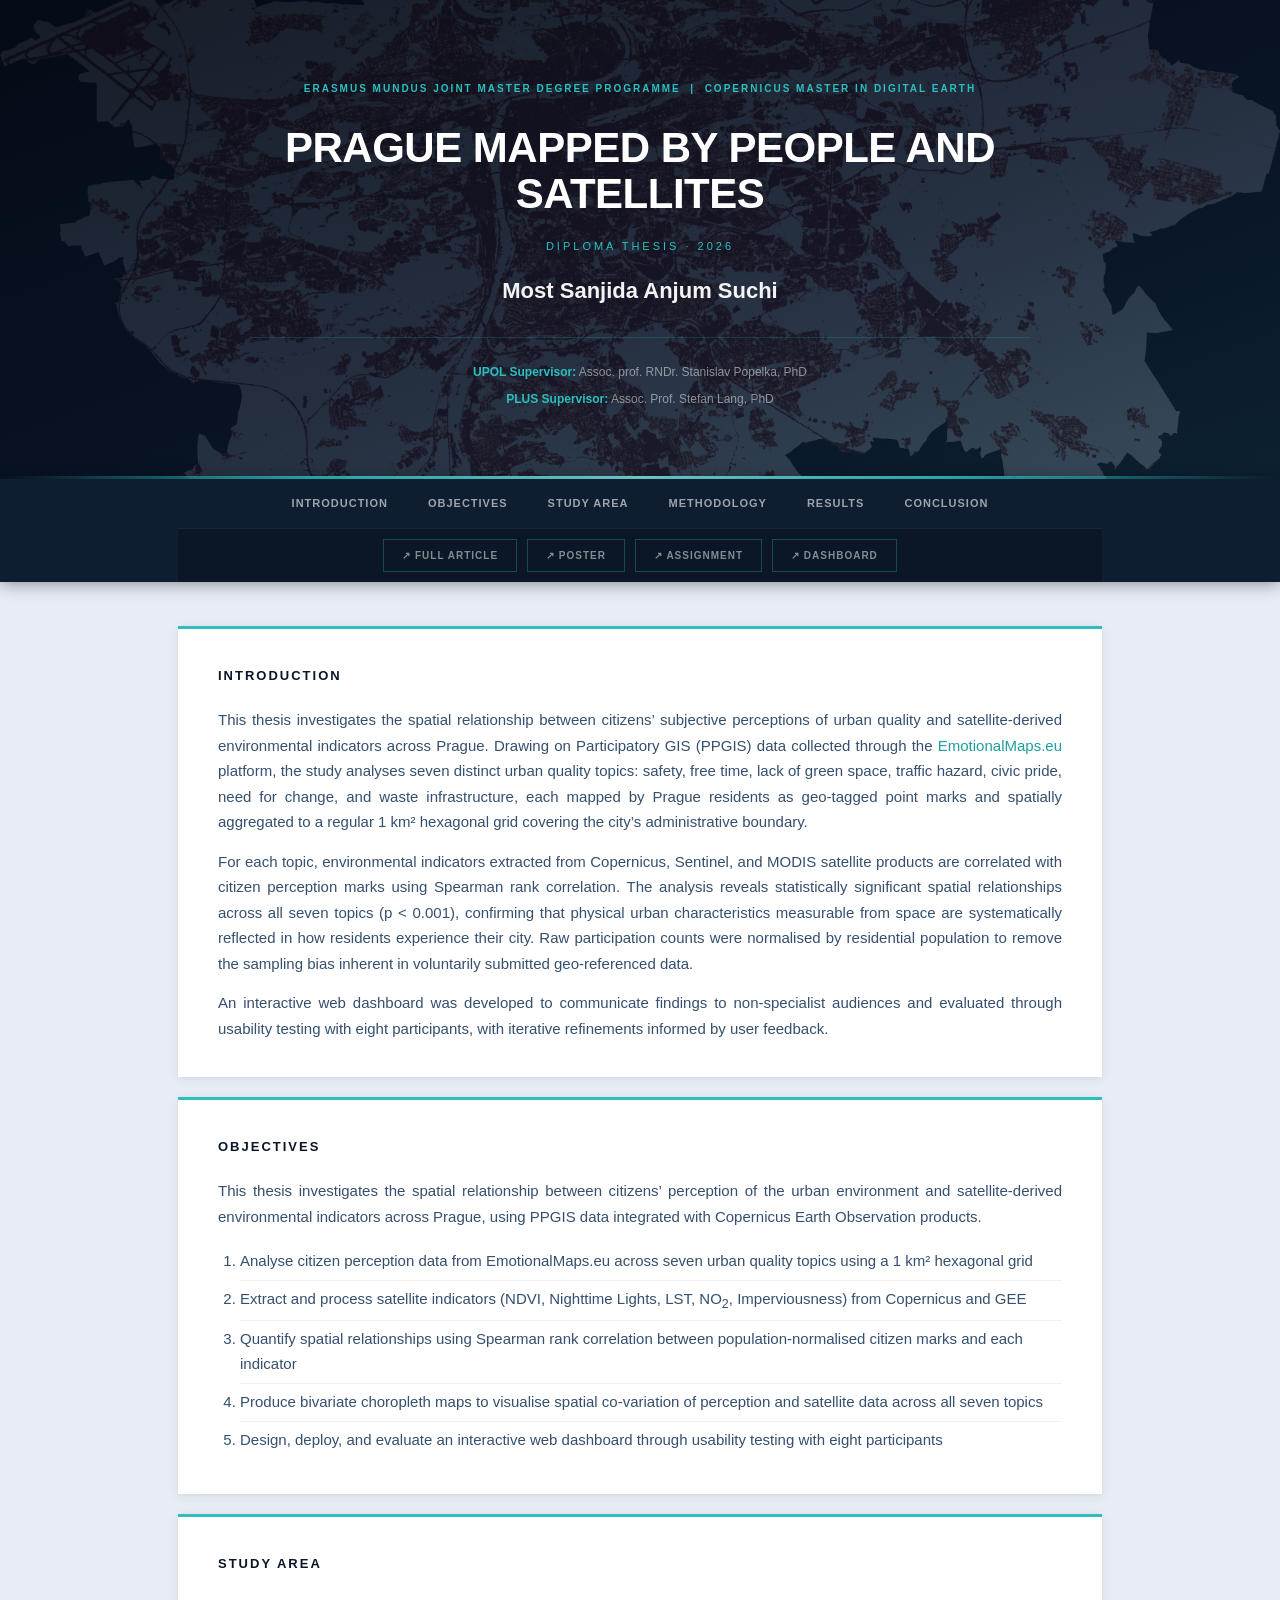
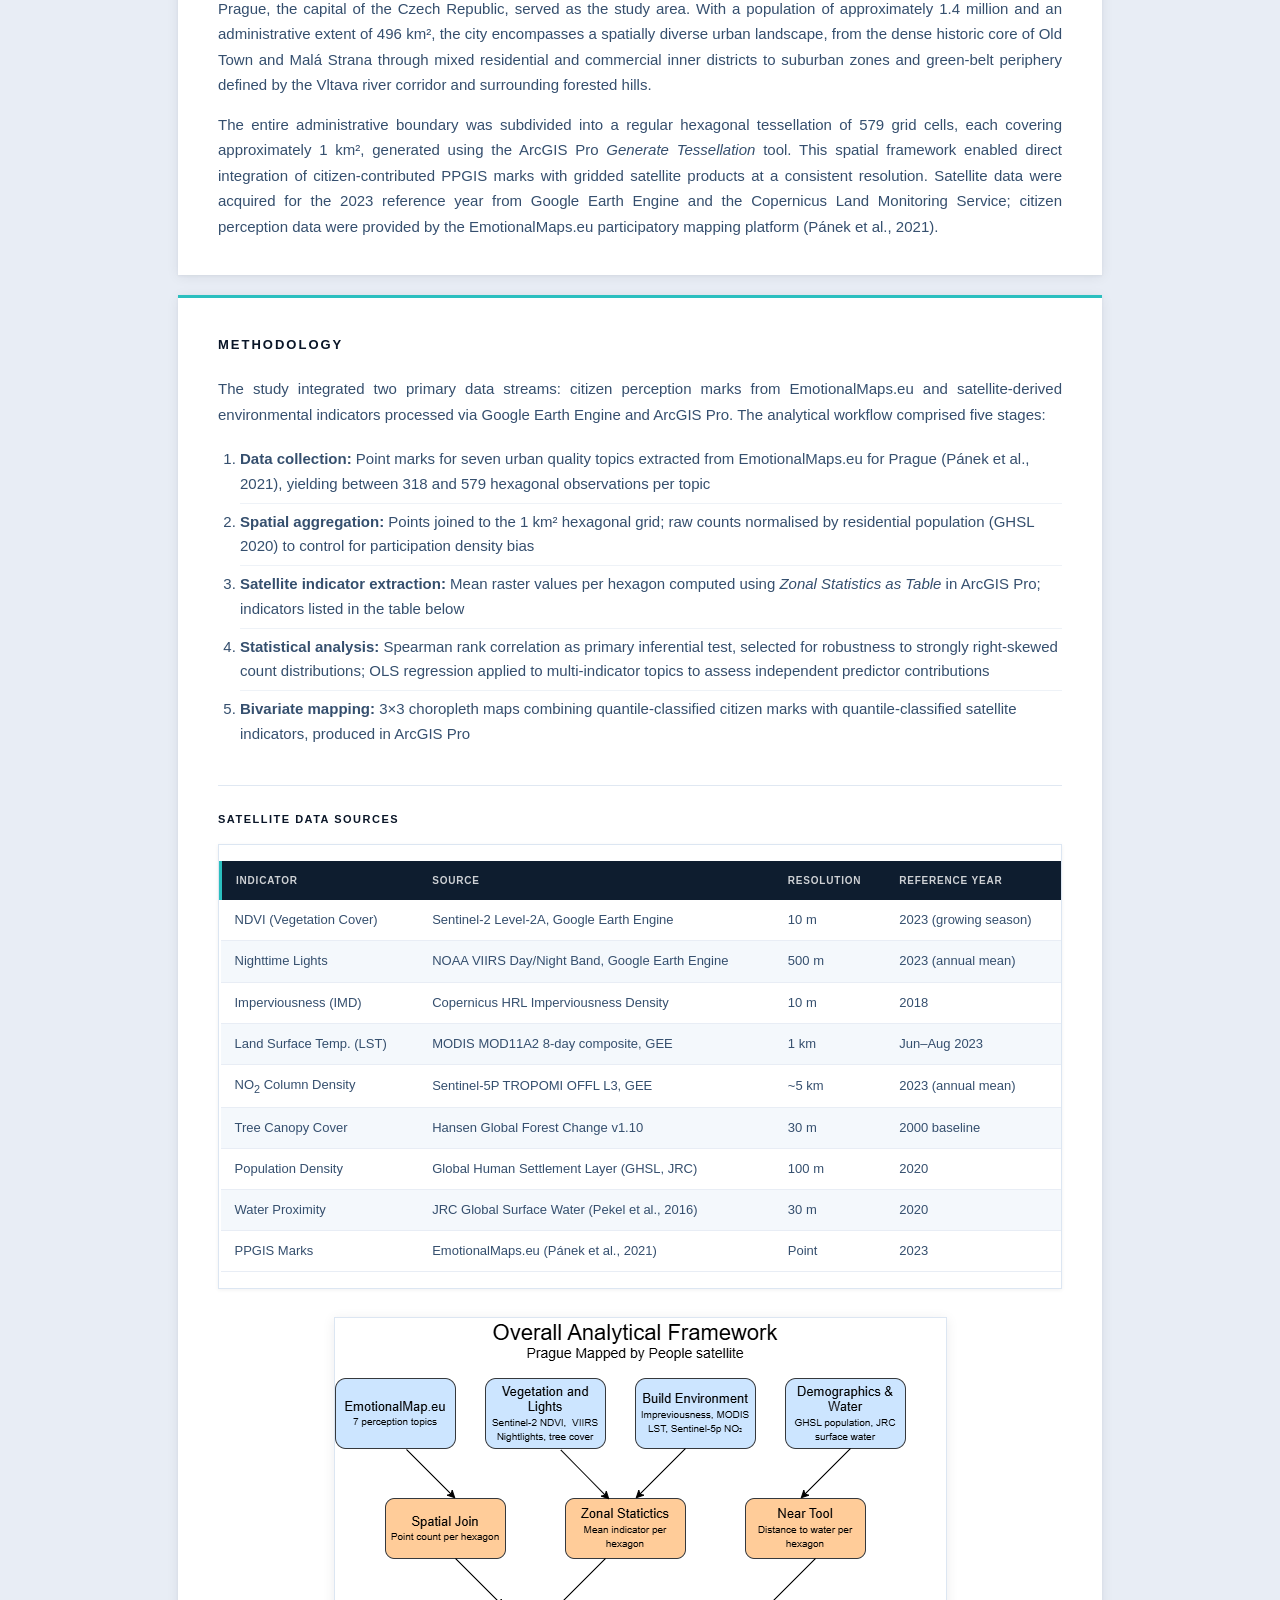
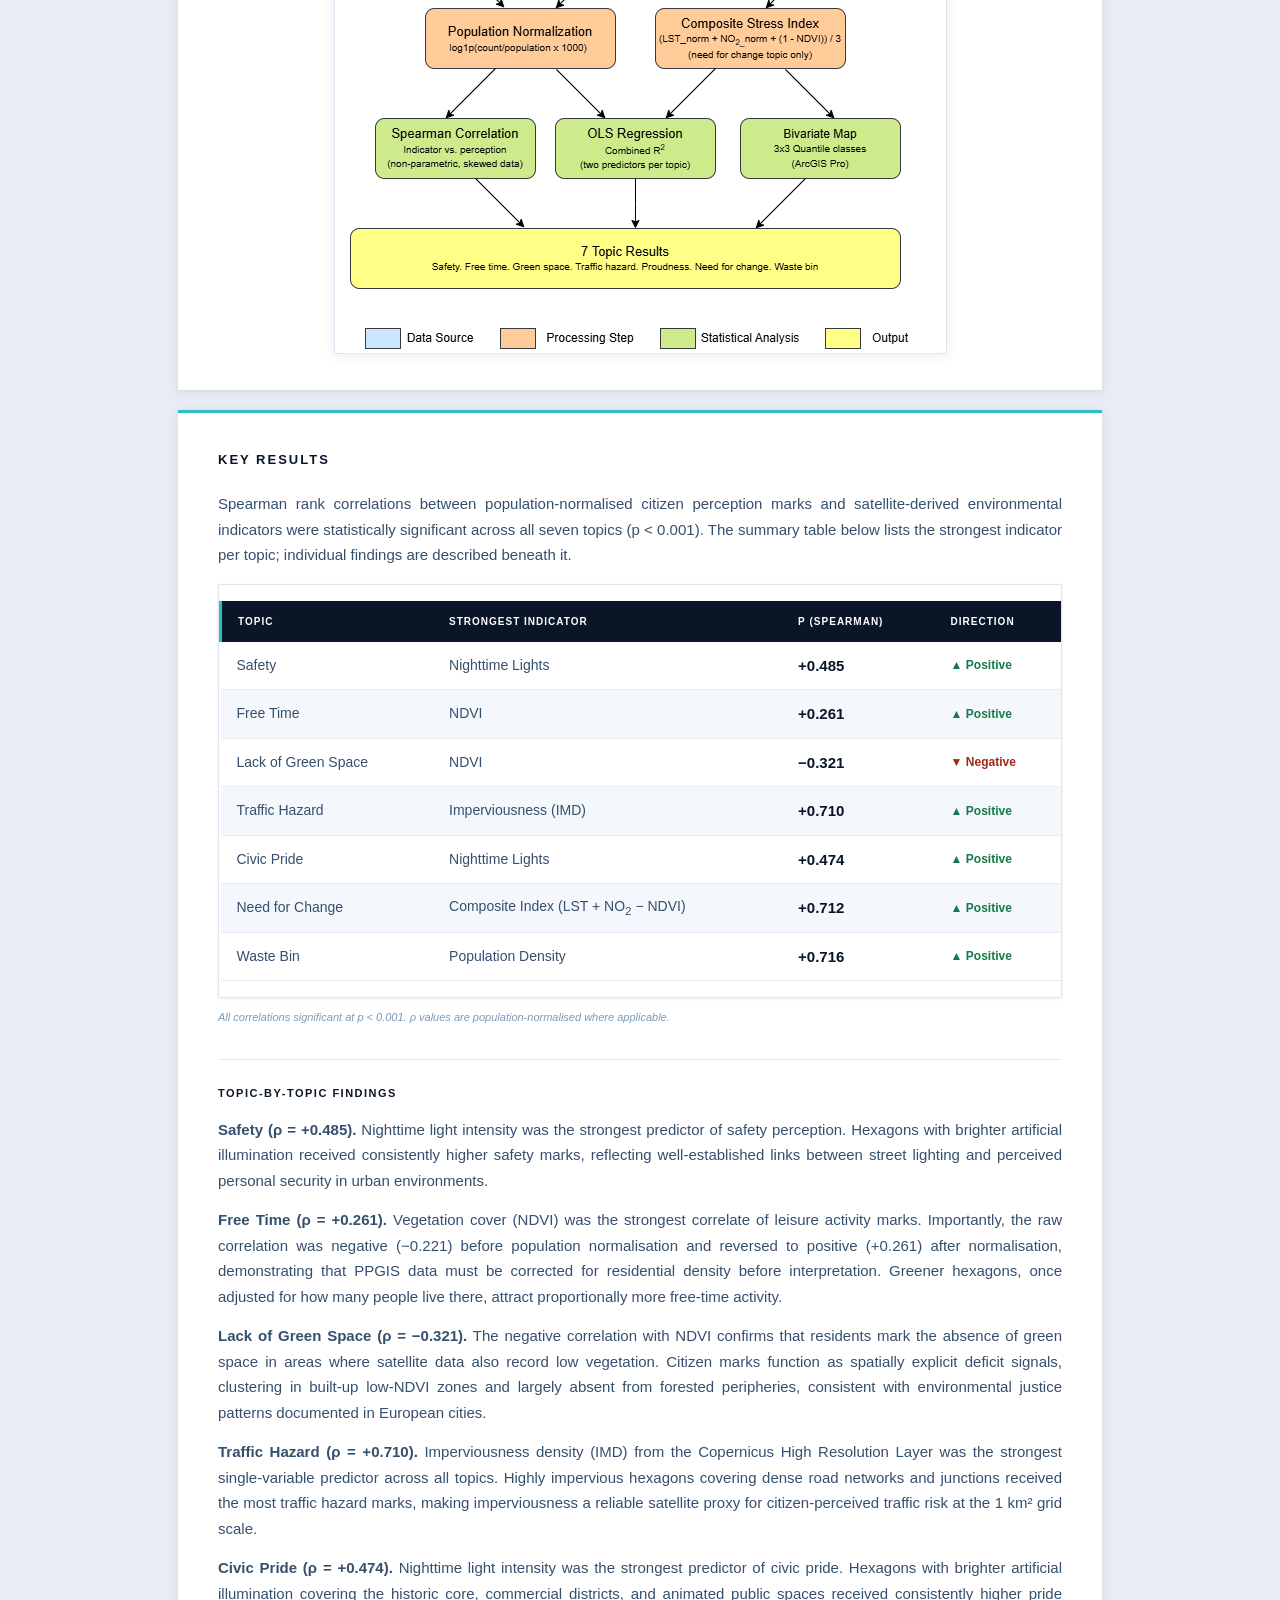
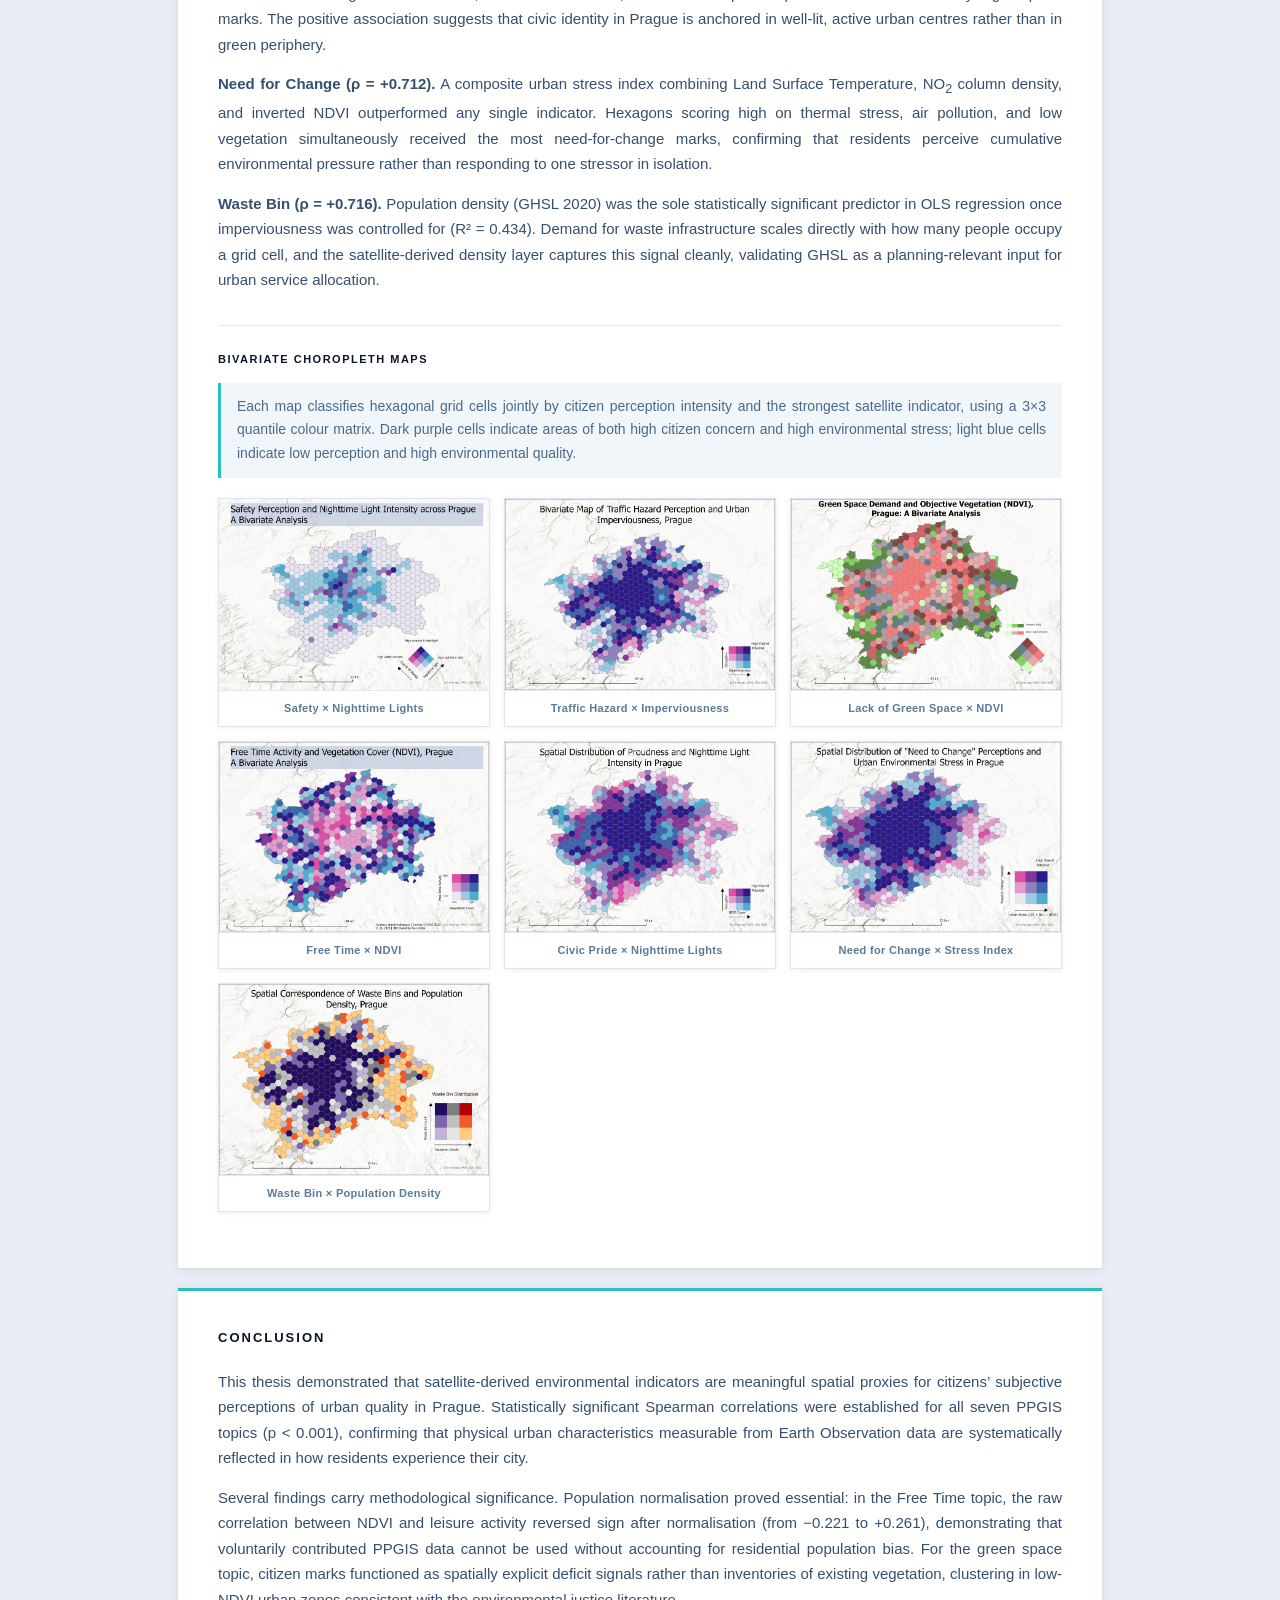
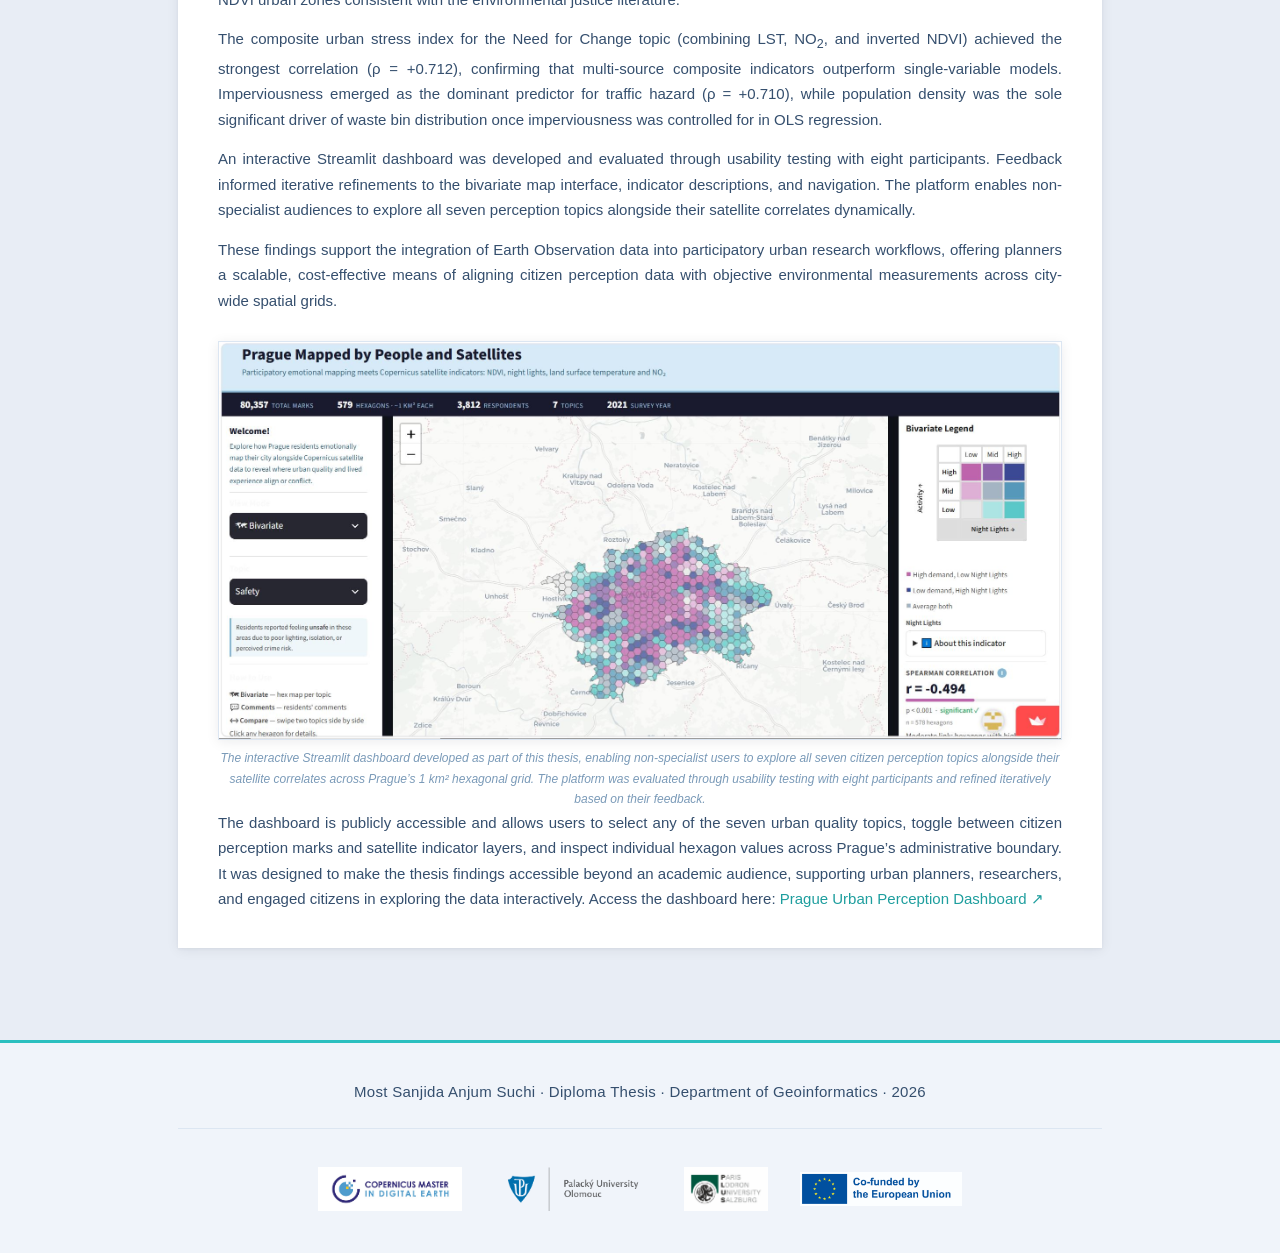
<file: index.html>
<!DOCTYPE html>
<html lang="en">
<head>
    <meta charset="UTF-8">
    <meta name="viewport" content="width=device-width, initial-scale=1.0">
    <title>Prague Mapped by People and Satellites — Most Sanjida Anjum Suchi</title>
    <link rel="stylesheet" href="style.css">
</head>
<body>

<header>
    <div class="container">
        <div class="header-inner">
            <div class="header-text">
                <p class="programme">Erasmus Mundus Joint Master Degree Programme &nbsp;|&nbsp; Copernicus Master in Digital Earth</p>
                <h1>Prague Mapped by People and Satellites</h1>
<p class="subtitle">Diploma Thesis &middot; 2026</p>
                <p class="author-name">Most Sanjida Anjum Suchi</p>
                <div class="header-supervisors">
                    <p><span class="sup-role">UPOL Supervisor:</span> Assoc. prof. RNDr. Stanislav Popelka, PhD</p>
                    <p><span class="sup-role">PLUS Supervisor:</span> Assoc. Prof. Stefan Lang, PhD</p>
                </div>
                <p class="scroll-hint">&#8595;</p>
            </div>
        </div>
    </div>
</header>

<nav>
    <div class="container">
        <ul>
            <li><a href="#introduction">Introduction</a></li>
            <li><a href="#objectives">Objectives</a></li>
            <li><a href="#study-area">Study Area</a></li>
            <li><a href="#methodology">Methodology</a></li>
            <li><a href="#results">Results</a></li>
            <li><a href="#conclusion">Conclusion</a></li>
        </ul>
        <ul class="nav-resources">
            <li><a href="docs/full_thesis_suchi.pdf" target="_blank" rel="noopener noreferrer">&#8599; Full Article</a></li>
            <li><a href="docs/poster_suchi.pdf" target="_blank" rel="noopener noreferrer">&#8599; Poster</a></li>
            <li><a href="docs/Assignment.pdf" target="_blank" rel="noopener noreferrer">&#8599; Assignment</a></li>
            <li><a href="https://prague-dashboard-5yofhxntyv6vlumsxlct3t.streamlit.app" target="_blank" rel="noopener noreferrer">&#8599; Dashboard</a></li>
        </ul>
    </div>
</nav>

<main>
    <div class="container">

        <section id="introduction">
            <h2>Introduction</h2>
            <p>This thesis investigates the spatial relationship between citizens&rsquo; subjective perceptions of urban quality and satellite-derived environmental indicators across Prague. Drawing on Participatory GIS (PPGIS) data collected through the <a href="https://emotionalmaps.eu" target="_blank" rel="noopener noreferrer">EmotionalMaps.eu</a> platform, the study analyses seven distinct urban quality topics: safety, free time, lack of green space, traffic hazard, civic pride, need for change, and waste infrastructure, each mapped by Prague residents as geo-tagged point marks and spatially aggregated to a regular 1&nbsp;km&sup2; hexagonal grid covering the city&rsquo;s administrative boundary.</p>
            <p>For each topic, environmental indicators extracted from Copernicus, Sentinel, and MODIS satellite products are correlated with citizen perception marks using Spearman rank correlation. The analysis reveals statistically significant spatial relationships across all seven topics (p&nbsp;&lt;&nbsp;0.001), confirming that physical urban characteristics measurable from space are systematically reflected in how residents experience their city. Raw participation counts were normalised by residential population to remove the sampling bias inherent in voluntarily submitted geo-referenced data.</p>
            <p>An interactive web dashboard was developed to communicate findings to non-specialist audiences and evaluated through usability testing with eight participants, with iterative refinements informed by user feedback.</p>
        </section>

        <section id="objectives">
            <h2>Objectives</h2>
            <p>This thesis investigates the spatial relationship between citizens&rsquo; perception of the urban environment and satellite-derived environmental indicators across Prague, using PPGIS data integrated with Copernicus Earth Observation products.</p>
            <ol class="method-list">
                <li>Analyse citizen perception data from EmotionalMaps.eu across seven urban quality topics using a 1&nbsp;km&sup2; hexagonal grid</li>
                <li>Extract and process satellite indicators (NDVI, Nighttime Lights, LST, NO<sub>2</sub>, Imperviousness) from Copernicus and GEE</li>
                <li>Quantify spatial relationships using Spearman rank correlation between population-normalised citizen marks and each indicator</li>
                <li>Produce bivariate choropleth maps to visualise spatial co-variation of perception and satellite data across all seven topics</li>
                <li>Design, deploy, and evaluate an interactive web dashboard through usability testing with eight participants</li>
            </ol>
        </section>

        <section id="study-area">
            <h2>Study Area</h2>
            <p>Prague, the capital of the Czech Republic, served as the study area. With a population of approximately 1.4&nbsp;million and an administrative extent of 496&nbsp;km&sup2;, the city encompasses a spatially diverse urban landscape, from the dense historic core of Old Town and Mal&aacute; Strana through mixed residential and commercial inner districts to suburban zones and green-belt periphery defined by the Vltava river corridor and surrounding forested hills.</p>
            <p>The entire administrative boundary was subdivided into a regular hexagonal tessellation of 579 grid cells, each covering approximately 1&nbsp;km&sup2;, generated using the ArcGIS Pro <em>Generate Tessellation</em> tool. This spatial framework enabled direct integration of citizen-contributed PPGIS marks with gridded satellite products at a consistent resolution. Satellite data were acquired for the 2023 reference year from Google Earth Engine and the Copernicus Land Monitoring Service; citizen perception data were provided by the EmotionalMaps.eu participatory mapping platform (P&aacute;nek et al., 2021).</p>
        </section>

        <section id="methodology">
            <h2>Methodology</h2>
            <p>The study integrated two primary data streams: citizen perception marks from EmotionalMaps.eu and satellite-derived environmental indicators processed via Google Earth Engine and ArcGIS Pro. The analytical workflow comprised five stages:</p>
            <ol class="method-list">
                <li><strong>Data collection:</strong> Point marks for seven urban quality topics extracted from EmotionalMaps.eu for Prague (P&aacute;nek et al., 2021), yielding between 318 and 579 hexagonal observations per topic</li>
                <li><strong>Spatial aggregation:</strong> Points joined to the 1&nbsp;km&sup2; hexagonal grid; raw counts normalised by residential population (GHSL 2020) to control for participation density bias</li>
                <li><strong>Satellite indicator extraction:</strong> Mean raster values per hexagon computed using <em>Zonal Statistics as Table</em> in ArcGIS Pro; indicators listed in the table below</li>
                <li><strong>Statistical analysis:</strong> Spearman rank correlation as primary inferential test, selected for robustness to strongly right-skewed count distributions; OLS regression applied to multi-indicator topics to assess independent predictor contributions</li>
                <li><strong>Bivariate mapping:</strong> 3&times;3 choropleth maps combining quantile-classified citizen marks with quantile-classified satellite indicators, produced in ArcGIS Pro</li>
            </ol>

            <h3 class="subsection-title">Satellite Data Sources</h3>
            <div class="data-table-wrap">
                <table class="data-source-table">
                    <thead>
                        <tr>
                            <th>Indicator</th>
                            <th>Source</th>
                            <th>Resolution</th>
                            <th>Reference Year</th>
                        </tr>
                    </thead>
                    <tbody>
                        <tr><td>NDVI (Vegetation Cover)</td><td>Sentinel-2 Level-2A, Google Earth Engine</td><td>10&nbsp;m</td><td>2023 (growing season)</td></tr>
                        <tr><td>Nighttime Lights</td><td>NOAA VIIRS Day/Night Band, Google Earth Engine</td><td>500&nbsp;m</td><td>2023 (annual mean)</td></tr>
                        <tr><td>Imperviousness (IMD)</td><td>Copernicus HRL Imperviousness Density</td><td>10&nbsp;m</td><td>2018</td></tr>
                        <tr><td>Land Surface Temp. (LST)</td><td>MODIS MOD11A2 8-day composite, GEE</td><td>1&nbsp;km</td><td>Jun&ndash;Aug 2023</td></tr>
                        <tr><td>NO<sub>2</sub> Column Density</td><td>Sentinel-5P TROPOMI OFFL L3, GEE</td><td>~5&nbsp;km</td><td>2023 (annual mean)</td></tr>
                        <tr><td>Tree Canopy Cover</td><td>Hansen Global Forest Change v1.10</td><td>30&nbsp;m</td><td>2000 baseline</td></tr>
                        <tr><td>Population Density</td><td>Global Human Settlement Layer (GHSL, JRC)</td><td>100&nbsp;m</td><td>2020</td></tr>
                        <tr><td>Water Proximity</td><td>JRC Global Surface Water (Pekel et al., 2016)</td><td>30&nbsp;m</td><td>2020</td></tr>
                        <tr><td>PPGIS Marks</td><td>EmotionalMaps.eu (P&aacute;nek et al., 2021)</td><td>Point</td><td>2023</td></tr>
                    </tbody>
                </table>
            </div>

            <figure class="section-figure">
                <img src="pics/framework.png" alt="Overall Analytical Framework" class="section-img">
            </figure>
        </section>

        <section id="results">
            <h2>Key Results</h2>
            <p>Spearman rank correlations between population-normalised citizen perception marks and satellite-derived environmental indicators were statistically significant across all seven topics (p&nbsp;&lt;&nbsp;0.001). The summary table below lists the strongest indicator per topic; individual findings are described beneath it.</p>


            <div class="data-table-wrap">
                <table>
                    <thead>
                        <tr>
                            <th>Topic</th>
                            <th>Strongest Indicator</th>
                            <th>&rho; (Spearman)</th>
                            <th>Direction</th>
                        </tr>
                    </thead>
                    <tbody>
                        <tr>
                            <td>Safety</td>
                            <td>Nighttime Lights</td>
                            <td class="r-value">+0.485</td>
                            <td class="dir-pos">&#9650; Positive</td>
                        </tr>
                        <tr>
                            <td>Free Time</td>
                            <td>NDVI</td>
                            <td class="r-value">+0.261</td>
                            <td class="dir-pos">&#9650; Positive</td>
                        </tr>
                        <tr>
                            <td>Lack of Green Space</td>
                            <td>NDVI</td>
                            <td class="r-value">&minus;0.321</td>
                            <td class="dir-neg">&#9660; Negative</td>
                        </tr>
                        <tr>
                            <td>Traffic Hazard</td>
                            <td>Imperviousness (IMD)</td>
                            <td class="r-value">+0.710</td>
                            <td class="dir-pos">&#9650; Positive</td>
                        </tr>
                        <tr>
                            <td>Civic Pride</td>
                            <td>Nighttime Lights</td>
                            <td class="r-value">+0.474</td>
                            <td class="dir-pos">&#9650; Positive</td>
                        </tr>
                        <tr>
                            <td>Need for Change</td>
                            <td>Composite Index (LST + NO<sub>2</sub> &minus; NDVI)</td>
                            <td class="r-value">+0.712</td>
                            <td class="dir-pos">&#9650; Positive</td>
                        </tr>
                        <tr>
                            <td>Waste Bin</td>
                            <td>Population Density</td>
                            <td class="r-value">+0.716</td>
                            <td class="dir-pos">&#9650; Positive</td>
                        </tr>
                    </tbody>
                </table>
            </div>
            <p class="table-note">All correlations significant at p&nbsp;&lt;&nbsp;0.001. &rho; values are population-normalised where applicable.</p>

            <h3 class="subsection-title">Topic-by-Topic Findings</h3>

            <p><strong>Safety (&rho;&nbsp;=&nbsp;+0.485).</strong> Nighttime light intensity was the strongest predictor of safety perception. Hexagons with brighter artificial illumination received consistently higher safety marks, reflecting well-established links between street lighting and perceived personal security in urban environments.</p>

            <p><strong>Free Time (&rho;&nbsp;=&nbsp;+0.261).</strong> Vegetation cover (NDVI) was the strongest correlate of leisure activity marks. Importantly, the raw correlation was negative (&minus;0.221) before population normalisation and reversed to positive (+0.261) after normalisation, demonstrating that PPGIS data must be corrected for residential density before interpretation. Greener hexagons, once adjusted for how many people live there, attract proportionally more free-time activity.</p>

            <p><strong>Lack of Green Space (&rho;&nbsp;=&nbsp;&minus;0.321).</strong> The negative correlation with NDVI confirms that residents mark the absence of green space in areas where satellite data also record low vegetation. Citizen marks function as spatially explicit deficit signals, clustering in built-up low-NDVI zones and largely absent from forested peripheries, consistent with environmental justice patterns documented in European cities.</p>

            <p><strong>Traffic Hazard (&rho;&nbsp;=&nbsp;+0.710).</strong> Imperviousness density (IMD) from the Copernicus High Resolution Layer was the strongest single-variable predictor across all topics. Highly impervious hexagons covering dense road networks and junctions received the most traffic hazard marks, making imperviousness a reliable satellite proxy for citizen-perceived traffic risk at the 1&nbsp;km&sup2; grid scale.</p>

            <p><strong>Civic Pride (&rho;&nbsp;=&nbsp;+0.474).</strong> Nighttime light intensity was the strongest predictor of civic pride. Hexagons with brighter artificial illumination covering the historic core, commercial districts, and animated public spaces received consistently higher pride marks. The positive association suggests that civic identity in Prague is anchored in well-lit, active urban centres rather than in green periphery.</p>

            <p><strong>Need for Change (&rho;&nbsp;=&nbsp;+0.712).</strong> A composite urban stress index combining Land Surface Temperature, NO<sub>2</sub> column density, and inverted NDVI outperformed any single indicator. Hexagons scoring high on thermal stress, air pollution, and low vegetation simultaneously received the most need-for-change marks, confirming that residents perceive cumulative environmental pressure rather than responding to one stressor in isolation.</p>

            <p><strong>Waste Bin (&rho;&nbsp;=&nbsp;+0.716).</strong> Population density (GHSL 2020) was the sole statistically significant predictor in OLS regression once imperviousness was controlled for (R&sup2;&nbsp;=&nbsp;0.434). Demand for waste infrastructure scales directly with how many people occupy a grid cell, and the satellite-derived density layer captures this signal cleanly, validating GHSL as a planning-relevant input for urban service allocation.</p>

            <h3 class="subsection-title">Bivariate Choropleth Maps</h3>
            <p class="maps-intro">Each map classifies hexagonal grid cells jointly by citizen perception intensity and the strongest satellite indicator, using a 3&times;3 quantile colour matrix. Dark purple cells indicate areas of both high citizen concern and high environmental stress; light blue cells indicate low perception and high environmental quality.</p>
            <div class="map-grid">
                <figure class="map-card">
                    <img src="pics/map_safety.jpg" alt="Safety perception and NDVI bivariate map, Prague">
                    <figcaption>Safety &times; Nighttime Lights</figcaption>
                </figure>
                <figure class="map-card">
                    <img src="pics/traffic1.jpg" alt="Traffic Hazard and Imperviousness bivariate map, Prague">
                    <figcaption>Traffic Hazard &times; Imperviousness</figcaption>
                </figure>
                <figure class="map-card">
                    <img src="pics/map_greenspace.jpg" alt="Lack of Green Space and NDVI bivariate map, Prague">
                    <figcaption>Lack of Green Space &times; NDVI</figcaption>
                </figure>
                <figure class="map-card">
                    <img src="pics/map_freetime.jpg" alt="Free Time and NDVI bivariate map, Prague">
                    <figcaption>Free Time &times; NDVI</figcaption>
                </figure>
                <figure class="map-card">
                    <img src="pics/map_proudness.jpg" alt="Civic Pride and Nighttime Lights bivariate map, Prague">
                    <figcaption>Civic Pride &times; Nighttime Lights</figcaption>
                </figure>
                <figure class="map-card">
                    <img src="pics/map_needchange.jpg" alt="Need for Change and Urban Stress Index bivariate map, Prague">
                    <figcaption>Need for Change &times; Stress Index</figcaption>
                </figure>
                <figure class="map-card">
                    <img src="pics/map_wastebin.jpg" alt="Waste Bin and Population Density bivariate map, Prague">
                    <figcaption>Waste Bin &times; Population Density</figcaption>
                </figure>
            </div>
        </section>

        <section id="conclusion">
            <h2>Conclusion</h2>
            <p>This thesis demonstrated that satellite-derived environmental indicators are meaningful spatial proxies for citizens&rsquo; subjective perceptions of urban quality in Prague. Statistically significant Spearman correlations were established for all seven PPGIS topics (p&nbsp;&lt;&nbsp;0.001), confirming that physical urban characteristics measurable from Earth Observation data are systematically reflected in how residents experience their city.</p>
            <p>Several findings carry methodological significance. Population normalisation proved essential: in the Free Time topic, the raw correlation between NDVI and leisure activity reversed sign after normalisation (from &minus;0.221 to +0.261), demonstrating that voluntarily contributed PPGIS data cannot be used without accounting for residential population bias. For the green space topic, citizen marks functioned as spatially explicit deficit signals rather than inventories of existing vegetation, clustering in low-NDVI urban zones consistent with the environmental justice literature.</p>
            <p>The composite urban stress index for the Need for Change topic (combining LST, NO<sub>2</sub>, and inverted NDVI) achieved the strongest correlation (&rho;&nbsp;=&nbsp;+0.712), confirming that multi-source composite indicators outperform single-variable models. Imperviousness emerged as the dominant predictor for traffic hazard (&rho;&nbsp;=&nbsp;+0.710), while population density was the sole significant driver of waste bin distribution once imperviousness was controlled for in OLS regression.</p>
            <p>An interactive Streamlit dashboard was developed and evaluated through usability testing with eight participants. Feedback informed iterative refinements to the bivariate map interface, indicator descriptions, and navigation. The platform enables non-specialist audiences to explore all seven perception topics alongside their satellite correlates dynamically.</p>
            <p>These findings support the integration of Earth Observation data into participatory urban research workflows, offering planners a scalable, cost-effective means of aligning citizen perception data with objective environmental measurements across city-wide spatial grids.</p>
            <figure class="section-figure">
                <img src="pics/dashboard.jpg" alt="Interactive web dashboard for exploring citizen perception and satellite data across Prague" class="section-img">
                <figcaption>The interactive Streamlit dashboard developed as part of this thesis, enabling non-specialist users to explore all seven citizen perception topics alongside their satellite correlates across Prague&rsquo;s 1&nbsp;km&sup2; hexagonal grid. The platform was evaluated through usability testing with eight participants and refined iteratively based on their feedback.</figcaption>
            </figure>
            <p>The dashboard is publicly accessible and allows users to select any of the seven urban quality topics, toggle between citizen perception marks and satellite indicator layers, and inspect individual hexagon values across Prague&rsquo;s administrative boundary. It was designed to make the thesis findings accessible beyond an academic audience, supporting urban planners, researchers, and engaged citizens in exploring the data interactively. Access the dashboard here: <a href="https://prague-dashboard-5yofhxntyv6vlumsxlct3t.streamlit.app" target="_blank" rel="noopener noreferrer">Prague Urban Perception Dashboard &#8599;</a></p>
        </section>


    </div>
</main>

<footer>
    <div class="container">
        <p>Most Sanjida Anjum Suchi &middot; Diploma Thesis &middot; Department of Geoinformatics &middot; 2026</p>
        <div class="footer-logos">
            <img src="pics/cde_logo.jpg" alt="Copernicus Master in Digital Earth logo">
            <img src="pics/UPOL_logo_horizont_en.png" alt="Palacky University Olomouc logo">
            <img src="pics/PLUS_Logo_englisch_Farbe.jpg" alt="Paris-Lodron University Salzburg logo">
            <img src="pics/EN_Co-funded_by_the_EU_POS.jpg" alt="Co-funded by the European Union">
        </div>
    </div>
</footer>

</body>
</html>
</file>
<file: style.css>
/* ── Reset ───────────────────────────────────────────── */
*, *::before, *::after {
    box-sizing: border-box;
    margin: 0;
    padding: 0;
}

/* ── Base ────────────────────────────────────────────── */
body {
    font-family: 'Segoe UI', Arial, Helvetica, sans-serif;
    background-color: #E8EDF5;
    color: #1A2B42;
    line-height: 1.7;
    font-size: 16px;
}

.container {
    max-width: 980px;
    margin: 0 auto;
    padding: 0 28px;
}

a {
    color: #1E9E9E;
    text-decoration: none;
    transition: color 0.2s;
}

a:hover {
    color: #136E6E;
}

/* ── Header ──────────────────────────────────────────── */
header {
    background-color: #071320;
    background-image: url('pics/bg_map.png');
    background-size: cover;
    background-position: center;
    color: #ffffff;
    padding: 80px 0 70px;
    position: relative;
    overflow: hidden;
}

header::before {
    content: '';
    position: absolute;
    inset: 0;
    background: linear-gradient(160deg, rgba(5,12,24,0.93) 0%, rgba(10,22,42,0.88) 60%, rgba(15,40,60,0.82) 100%);
}

header::after {
    content: '';
    position: absolute;
    bottom: 0;
    left: 0;
    right: 0;
    height: 3px;
    background: linear-gradient(90deg, transparent, #2BBFBF, #7FE0E0, #2BBFBF, transparent);
}

header .container {
    position: relative;
    z-index: 1;
}

.header-inner {
    display: flex;
    flex-direction: column;
    align-items: center;
    text-align: center;
}

.header-text {
    width: 100%;
    max-width: 780px;
}

header .programme {
    font-size: 10px;
    color: #2BBFBF;
    letter-spacing: 2px;
    text-transform: uppercase;
    margin-bottom: 28px;
    font-weight: 700;
}

header h1 {
    font-size: 42px;
    font-weight: 800;
    line-height: 1.1;
    color: #ffffff;
    margin-bottom: 0;
    text-transform: uppercase;
    letter-spacing: -0.5px;
}

header .subtitle {
    font-size: 11px;
    color: #2BBFBF;
    letter-spacing: 3px;
    text-transform: uppercase;
    margin-top: 20px;
    margin-bottom: 16px;
}

header .author-name {
    font-size: 22px;
    color: rgba(255,255,255,0.95);
    font-weight: 600;
    margin-bottom: 0;
    display: block;
}

.header-supervisors {
    display: block;
    text-align: center;
    margin-top: 28px;
    padding-top: 24px;
    border-top: 1px solid rgba(43,191,191,0.2);
}

.header-supervisors p {
    font-size: 12px;
    color: rgba(255,255,255,0.5);
    margin-bottom: 6px;
}

.sup-role {
    color: #2BBFBF;
    font-weight: 700;
}

header p {
    text-align: center;
}

.scroll-hint {
    display: none;
}

/* ── Navigation ──────────────────────────────────────── */
nav {
    background-color: #0E1D2F;
    position: sticky;
    top: 0;
    z-index: 100;
    box-shadow: 0 2px 16px rgba(0,0,0,0.4);
}

nav .container {
    padding: 0 28px;
}

nav ul {
    list-style: none;
    display: flex;
    flex-wrap: wrap;
    justify-content: center;
}

nav ul li a {
    display: block;
    padding: 15px 20px;
    color: rgba(255,255,255,0.6);
    text-decoration: none;
    font-size: 11px;
    font-weight: 700;
    letter-spacing: 1px;
    text-transform: uppercase;
    transition: color 0.2s, background-color 0.2s;
    position: relative;
}

nav ul li a::after {
    content: '';
    position: absolute;
    bottom: 0;
    left: 50%;
    right: 50%;
    height: 2px;
    background: #2BBFBF;
    transition: left 0.2s, right 0.2s;
}

nav ul li a:hover {
    color: #ffffff;
    background-color: rgba(43,191,191,0.06);
}

nav ul li a:hover::after {
    left: 0;
    right: 0;
}

nav .nav-resources {
    border-top: 1px solid rgba(255,255,255,0.06);
    background-color: rgba(0,0,0,0.2);
    padding: 10px 0;
    gap: 10px;
    align-items: center;
}

nav .nav-resources li a {
    padding: 7px 18px;
    font-size: 10px;
    color: rgba(255,255,255,0.5);
    border: 1px solid rgba(43,191,191,0.3);
    letter-spacing: 1px;
    transition: color 0.2s, border-color 0.2s, background-color 0.2s;
}

nav .nav-resources li a::after {
    display: none;
}

nav .nav-resources li a:hover {
    color: #2BBFBF;
    border-color: #2BBFBF;
    background-color: rgba(43,191,191,0.08);
}

/* ── Main ────────────────────────────────────────────── */
main {
    padding: 44px 0 72px;
}

section {
    background-color: #ffffff;
    padding: 36px 40px;
    margin-bottom: 20px;
    border-top: 3px solid #2BBFBF;
    box-shadow: 0 2px 12px rgba(10,22,42,0.07), 0 1px 3px rgba(10,22,42,0.05);
    transition: box-shadow 0.2s;
}

section:hover {
    box-shadow: 0 6px 24px rgba(10,22,42,0.10), 0 2px 6px rgba(10,22,42,0.06);
}

h2 {
    font-size: 13px;
    font-weight: 800;
    color: #0A1628;
    margin-bottom: 20px;
    text-transform: uppercase;
    letter-spacing: 2px;
}

p {
    color: #354F6E;
    margin-bottom: 14px;
    font-size: 15px;
    text-align: justify;
}

p:last-child {
    margin-bottom: 0;
}

/* ── Methods list ────────────────────────────────────── */
.method-list {
    margin-left: 22px;
    margin-top: 12px;
}

.method-list li {
    padding: 6px 0;
    color: #354F6E;
    font-size: 15px;
    border-bottom: 1px solid #EEF2F7;
    line-height: 1.65;
}

.method-list li:last-child {
    border-bottom: none;
}

/* ── Subsection titles ───────────────────────────────── */
.subsection-title {
    font-size: 11px;
    font-weight: 800;
    color: #0A1628;
    text-transform: uppercase;
    letter-spacing: 1.5px;
    margin: 32px 0 14px;
    padding-top: 24px;
    border-top: 1px solid #E0E8F2;
}

/* ── Data source table ───────────────────────────────── */
.data-table-wrap {
    overflow-x: auto;
    margin: 16px 0;
    border: 1px solid #DCE6F2;
    box-shadow: 0 1px 4px rgba(10,22,42,0.06);
}

.data-source-table {
    width: 100%;
    border-collapse: collapse;
    font-size: 13px;
}

.data-source-table thead th {
    background-color: #0E1D2F;
    color: rgba(255,255,255,0.8);
    padding: 11px 14px;
    text-align: left;
    font-weight: 700;
    font-size: 10px;
    text-transform: uppercase;
    letter-spacing: 0.8px;
    white-space: nowrap;
}

.data-source-table tbody td {
    padding: 9px 14px;
    border-bottom: 1px solid #E8EDF5;
    color: #354F6E;
    font-size: 13px;
}

.data-source-table tbody tr:nth-child(even) td {
    background-color: #F4F8FC;
}

.data-source-table tbody tr:hover td {
    background-color: #EBF5F5;
}

/* ── Results table ───────────────────────────────────── */
table {
    width: 100%;
    border-collapse: collapse;
    margin: 16px 0;
    font-size: 14px;
}

thead th {
    background-color: #0A1628;
    color: #ffffff;
    padding: 12px 16px;
    text-align: left;
    font-weight: 700;
    font-size: 10px;
    text-transform: uppercase;
    letter-spacing: 1px;
}

thead th:first-child {
    border-left: 3px solid #2BBFBF;
}

tbody td {
    padding: 11px 16px;
    border-bottom: 1px solid #E8EDF5;
    color: #354F6E;
}

tbody tr:nth-child(even) td {
    background-color: #F4F8FC;
}

tbody tr:hover td {
    background-color: #EBF5F5;
}

.r-value {
    font-weight: 800;
    color: #0A1628;
    font-variant-numeric: tabular-nums;
    font-size: 15px;
}

.dir-pos {
    font-size: 12px;
    font-weight: 700;
    color: #157A4A;
}

.dir-neg {
    font-size: 12px;
    font-weight: 700;
    color: #A02518;
}

.r-neutral {
    color: #5A7A9A;
    font-size: 13px;
}

/* ── Table note ──────────────────────────────────────── */
.table-note {
    font-size: 11px;
    color: #7A9AB8;
    margin-top: -6px;
    font-style: italic;
}

/* ── Maps intro ──────────────────────────────────────── */
.maps-intro {
    font-size: 14px;
    color: #4A6A8A;
    margin-bottom: 16px;
    padding: 12px 16px;
    background: #F0F6FA;
    border-left: 3px solid #2BBFBF;
}

/* ── Framework image ─────────────────────────────────── */
.section-figure {
    margin-top: 28px;
    text-align: center;
}

.section-img {
    max-width: 100%;
    height: auto;
    display: block;
    margin: 0 auto;
    border: 1px solid #DCE6F2;
    box-shadow: 0 2px 12px rgba(10,22,42,0.08);
}

.section-figure figcaption {
    font-size: 12px;
    color: #7A9AB8;
    margin-top: 8px;
    font-style: italic;
}

/* ── Map gallery ─────────────────────────────────────── */
.map-grid {
    display: grid;
    grid-template-columns: repeat(3, 1fr);
    gap: 14px;
    margin: 20px 0;
}

.map-card {
    margin: 0;
    display: flex;
    flex-direction: column;
    background: #F4F8FC;
    border: 1px solid #DCE6F2;
    overflow: hidden;
    box-shadow: 0 1px 6px rgba(10,22,42,0.07);
    transition: box-shadow 0.2s, transform 0.2s;
}

.map-card:hover {
    box-shadow: 0 6px 20px rgba(10,22,42,0.14);
    transform: translateY(-2px);
}

.map-card img {
    width: 100%;
    height: auto;
    display: block;
}

.map-card figcaption {
    font-size: 11px;
    color: #5A7A9A;
    padding: 8px 10px;
    text-align: center;
    font-weight: 600;
    letter-spacing: 0.3px;
    background: #ffffff;
    border-top: 1px solid #E0EAF2;
}

/* ── Objectives list ─────────────────────────────────── */
.topic-list {
    list-style: none;
    display: grid;
    grid-template-columns: 1fr 1fr;
    gap: 10px;
    margin-top: 16px;
}

.topic-list li {
    background-color: #F0F6FA;
    border: 1px solid #C8D8EC;
    border-left: 3px solid #2BBFBF;
    padding: 10px 16px;
    font-size: 14px;
    color: #354F6E;
}

.topic-list li strong {
    color: #0A1628;
}

/* ── Supervisor cards ────────────────────────────────── */
.supervisor-grid {
    display: grid;
    grid-template-columns: 1fr 1fr;
    gap: 14px;
    margin-top: 14px;
}

.supervisor-card {
    background-color: #F0F6FA;
    border: 1px solid #C8D8EC;
    border-top: 3px solid #2BBFBF;
    padding: 16px 20px;
}

.supervisor-card .role {
    font-size: 10px;
    font-weight: 700;
    color: #2BBFBF;
    text-transform: uppercase;
    letter-spacing: 1px;
    margin-bottom: 5px;
}

.supervisor-card .name {
    font-size: 14px;
    font-weight: 700;
    color: #0A1628;
}

.supervisor-card .uni {
    font-size: 12px;
    color: #7A9AB8;
    margin-top: 3px;
}

/* ── Download list ───────────────────────────────────── */
.download-list {
    list-style: none;
    display: flex;
    flex-direction: column;
    gap: 10px;
    margin-top: 12px;
}

.download-list li a {
    display: inline-block;
    background-color: #0A1628;
    color: #ffffff;
    padding: 12px 26px;
    text-decoration: none;
    font-weight: 700;
    font-size: 14px;
    transition: background-color 0.2s;
}

.download-list li a:hover {
    background-color: #2BBFBF;
    color: #ffffff;
}

/* ── Study area ──────────────────────────────────────── */
.study-area-diagram {
    margin-top: 20px;
    border: 1px solid #DCE6F2;
}

/* ── Dashboard embed ─────────────────────────────────── */
.dashboard-section p {
    margin-bottom: 12px;
}

.dashboard-embed {
    position: relative;
    width: 100vw;
    left: 50%;
    transform: translateX(-50%);
    margin-top: 16px;
    margin-bottom: 10px;
    border-top: 1px solid #DCE6F2;
    border-bottom: 1px solid #DCE6F2;
    background: #f0f4f8;
    min-height: 720px;
    overflow: hidden;
}

/* ── Footer ──────────────────────────────────────────── */
footer {
    background-color: #F0F4FA;
    border-top: 3px solid #2BBFBF;
    padding: 36px 0 28px;
    text-align: center;
    font-size: 12px;
    color: #7A9AB8;
    letter-spacing: 0.3px;
}

footer p {
    text-align: center;
}

.footer-logos {
    display: flex;
    align-items: center;
    justify-content: center;
    flex-wrap: wrap;
    gap: 32px;
    margin-top: 24px;
    padding-top: 24px;
    border-top: 1px solid #DCE6F2;
}

.footer-logos img {
    height: 44px;
    width: auto;
    display: block;
}

.footer-logos img[alt="Palacky University Olomouc logo"] {
    height: 72px;
}

.footer-logos img[alt="Co-funded by the European Union"] {
    height: 34px;
}

/* ── Fig caption ─────────────────────────────────────── */
.fig-caption {
    font-size: 12px;
    color: #7A9AB8;
    margin-top: 8px;
    font-style: italic;
    text-align: center;
}

/* ── Section rule ────────────────────────────────────── */
.section-rule {
    border: none;
    height: 3px;
    background: #2BBFBF;
    margin-top: 36px;
}

/* ── Responsive ──────────────────────────────────────── */
@media (max-width: 680px) {
    header h1 { font-size: 26px; }
    .map-grid { grid-template-columns: 1fr 1fr; }
    .topic-list { grid-template-columns: 1fr; }
    .supervisor-grid { grid-template-columns: 1fr; }
    section { padding: 24px 20px; }
}

@media (max-width: 420px) {
    .map-grid { grid-template-columns: 1fr; }
}
</file>
